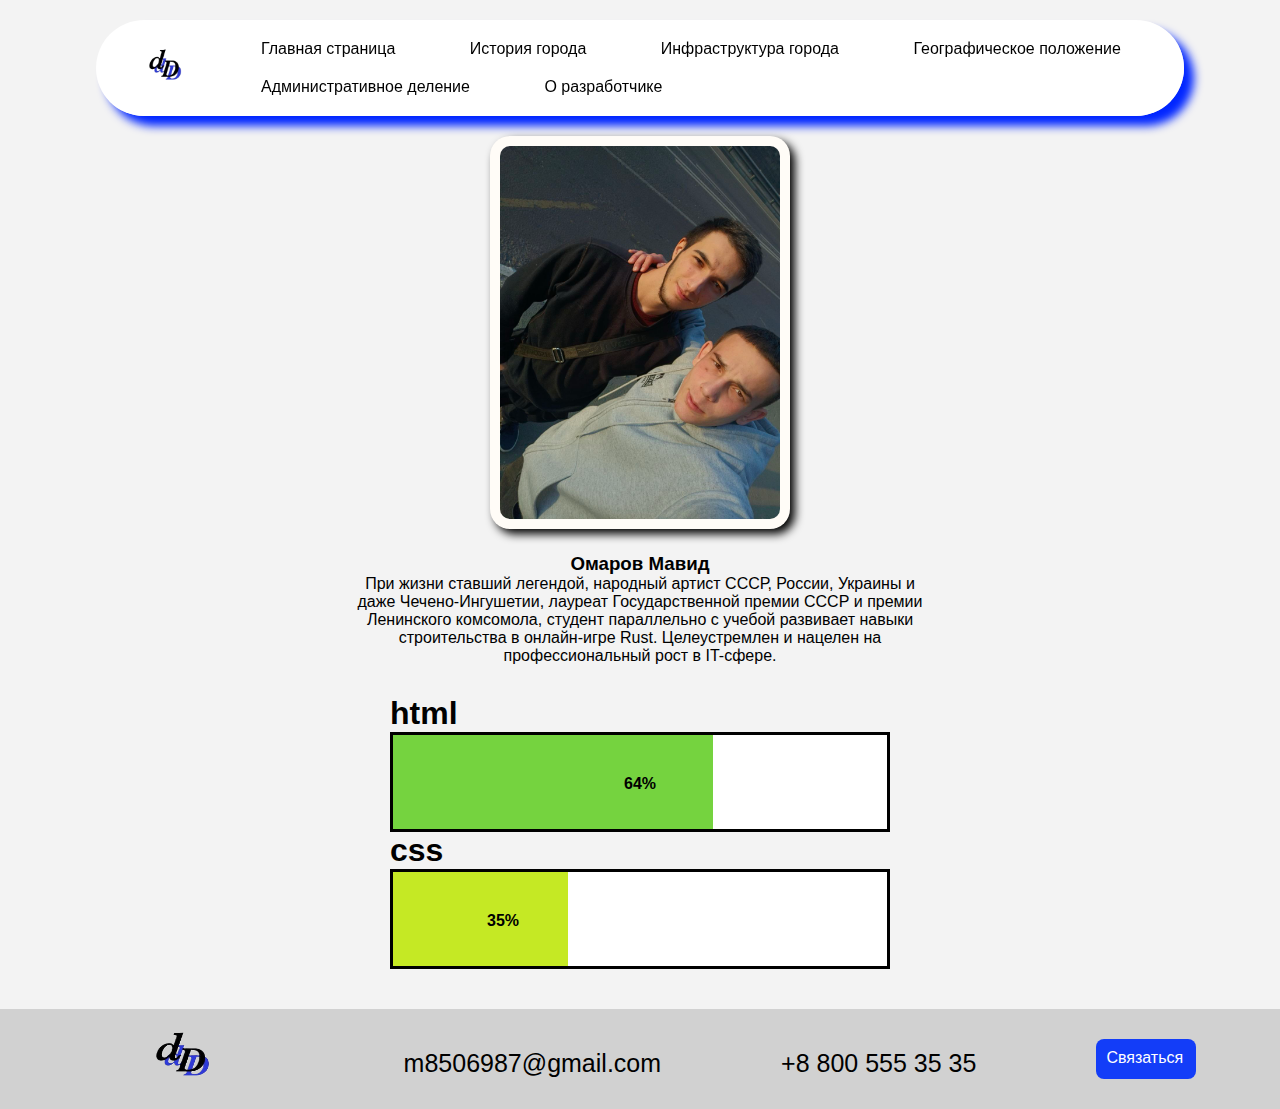
<file: Карточка профиля/html/index.html>
<!DOCTYPE html>
<html lang="en">
<head>     <!-- комментарий -->
    <meta charset="UTF-8">
    <meta name="viewport" content="width=device-width, initial-scale=1.0">
    <title>О разработчике</title>
    <meta name="viewport" content="width=device-width", initial scale="1.0", user-scalable="yes">
    <link rel="stylesheet" href="../css/styleosnov.css">
    <link rel="stylesheet" href="../css/style.css">
</head>
<body>
<header class="container">
    
    <nav class="links"><img src="../photo/photo2.png" alt="logo">
        <ul>    
            <li><a href="index2.html">Главная страница</a></li>
            <li><a href="inddex3.html">История города</a></li>
            <li><a href="index5.html">Инфраструктура города</a></li>
            <li><a href="index4.html">Географическое положение</a></li>
            <li><a href="#">Административное деление</a></li>
            <li><a href="index.html">О разработчике</a></li>
        </ul>
    </nav>
</header>
<main>
        
<div class="user-card">
    <div class="content">
        <img src="../photo/photo_2025-10-18_17-58-14.jpg" alt="avtor">
        <h3>Омаров Мавид</h3>
        <p>При жизни ставший легендой, народный артист СССР, России, Украины и даже Чечено-Ингушетии, лауреат 
        Государственной премии СССР и премии Ленинского комсомола, студент параллельно с учебой развивает навыки
        строительства в онлайн-игре Rust. Целеустремлен и нацелен на профессиональный рост в IT-сфере.</p>
    </div>
    <div class="container1">
    <H1>html</H1>
    <div class="diagram_html"><span><h4>64%</h4></span></div>
    <H1>css</H1>
    <div class="diagram_css"><span><h4>35%</h4></span></div>
</div>
</div>
</main>
</body>
<footer class="footer">
    <div class="info">
        
        <img src="../photo/photo2.png" alt="">
        <p>m8506987@gmail.com</p>
        <p>+8 800 555 35 35</p>
        <a class="btn" href="https://vk.com/id708917546" target="_blank">Связаться</a>
        
    </div>
</footer>

</html>
</file>
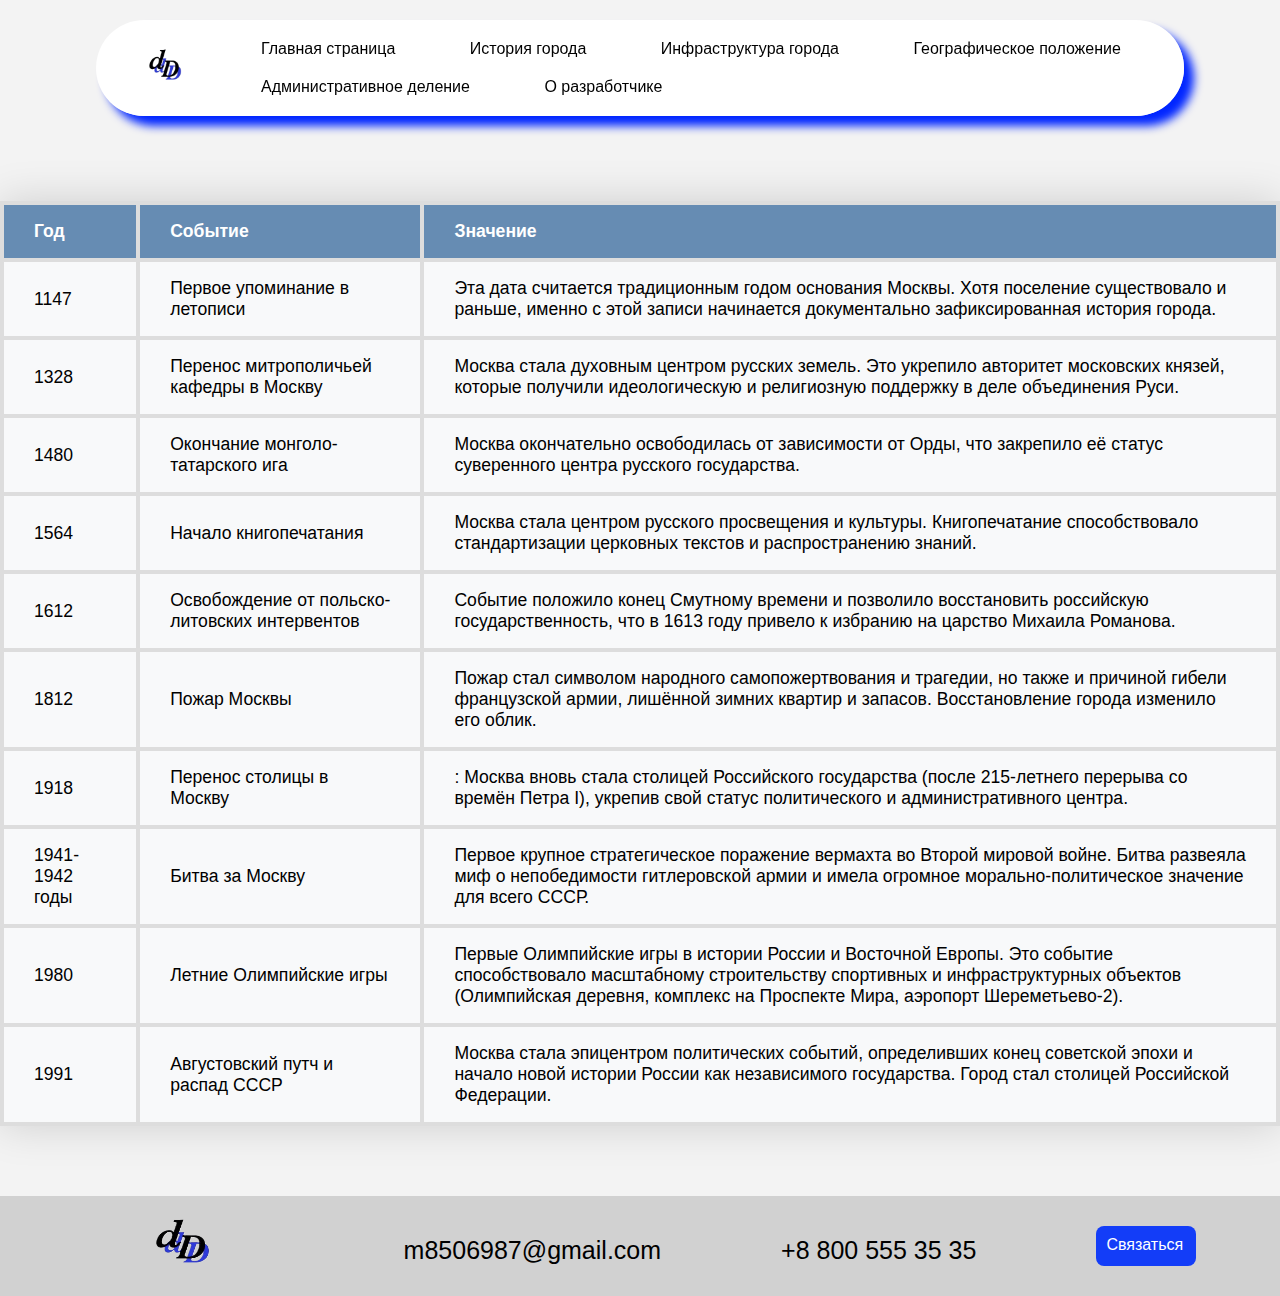
<file: Карточка профиля/html/inddex3.html>
<!DOCTYPE html>
<html lang="en">
<head>
    <meta charset="UTF-8">
    <meta name="viewport" content="width=device-width, initial-scale=1.0">
    <link rel="stylesheet" href="../css/styleosnov.css">
    <link rel="stylesheet" href="../css/style3.css">
    <title>Document</title>
</head>
<body>
    <header class="container">
    
    <nav class="links"><img src="../photo/photo2.png" alt="logo">
        <ul>    
            <li><a href="index2.html">Главная страница</a></li>
            <li><a href="inddex3.html">История города</a></li>
            <li><a href="index5.html">Инфраструктура города</a></li>
            <li><a href="index4.html">Географическое положение</a></li>
            <li><a href="#">Административное деление</a></li>
            <li><a href="index.html">О разработчике</a></li>
        </ul>
    </nav>
</header>
    <main>
        <table class="wrap">
            <thead>
                <tr>
                    <th>Год</th>
                    <th>Событие</th>
                    <th>Значение</th>
                </tr>
            </thead>
            <tbody>
            <tr>
                <td>1147</td>
                <td> Первое упоминание в летописи</td>
                <td> Эта дата считается традиционным годом основания Москвы. Хотя поселение существовало и раньше, именно с этой записи начинается документально зафиксированная история города.</td>
            </tr>
            <tr>
                <td>1328</td>
                <td>Перенос митрополичьей кафедры в Москву</td>
                <td> Москва стала духовным центром русских земель. Это укрепило авторитет московских князей, которые получили идеологическую и религиозную поддержку в деле объединения Руси.</td>
            </tr>
            <tr>
                <td>1480</td>
                <td>Окончание монголо-татарского ига</td>
                <td> Москва окончательно освободилась от зависимости от Орды, что закрепило её статус суверенного центра русского государства.</td>
            </tr>
            <tr>
                <td>1564</td>
                <td>Начало книгопечатания</td>
                <td> Москва стала центром русского просвещения и культуры. Книгопечатание способствовало стандартизации церковных текстов и распространению знаний.</td>
            </tr>
            <tr>
                <td>1612</td>
                <td> Освобождение от польско-литовских интервентов</td>
                <td>Событие положило конец Смутному времени и позволило восстановить российскую государственность, что в 1613 году привело к избранию на царство Михаила Романова.</td>
            </tr>
            <tr>
                <td>1812</td>
                <td>Пожар Москвы</td>
                <td>Пожар стал символом народного самопожертвования и трагедии, но также и причиной гибели французской армии, лишённой зимних квартир и запасов. Восстановление города изменило его облик.</td>
            </tr>
            <tr>
                <td>1918</td>
                <td>Перенос столицы в Москву</td>
                <td>: Москва вновь стала столицей Российского государства (после 215-летнего перерыва со времён Петра I), укрепив свой статус политического и административного центра.</td>
            </tr>
            <tr>
                <td>1941-1942 годы</td>
                <td>Битва за Москву</td>
                <td> Первое крупное стратегическое поражение вермахта во Второй мировой войне. Битва развеяла миф о непобедимости гитлеровской армии и имела огромное морально-политическое значение для всего СССР.</td>
            </tr>
            <tr>
                <td>1980</td>
                <td> Летние Олимпийские игры</td>
                <td> Первые Олимпийские игры в истории России и Восточной Европы. Это событие способствовало масштабному строительству спортивных и инфраструктурных объектов (Олимпийская деревня, комплекс на Проспекте Мира, аэропорт Шереметьево-2).</td>
            </tr>
                <tr>
                <td>1991</td>
                <td>Августовский путч и распад СССР</td>
                <td> Москва стала эпицентром политических событий, определивших конец советской эпохи и начало новой истории России как независимого государства. Город стал столицей Российской Федерации.</td>
            </tr>
            </tbody>
        </table>
    </main>
    <footer class="footer">
    <div class="info">
        <img src="../photo/photo2.png" alt="">
        <p>m8506987@gmail.com</p>
        <p>+8 800 555 35 35</p>
        <a class="btn" href="https://vk.com/id708917546" target="_blank">Связаться</a>

        
    </div>
</footer>
</body>
</html>
</file>
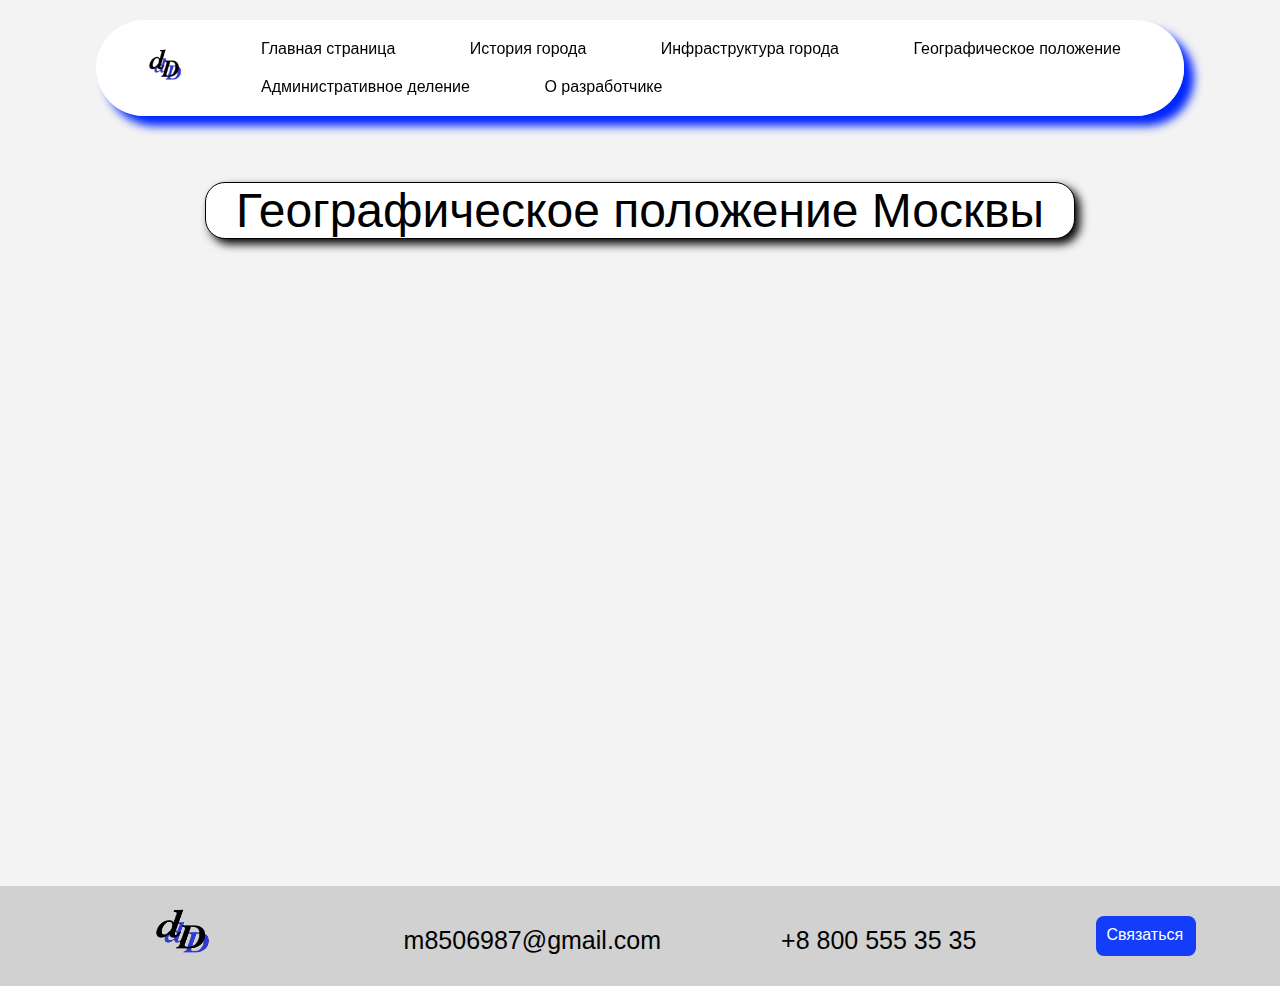
<file: Карточка профиля/html/index4.html>
<!DOCTYPE html>
<html lang="en">
<head>
    <meta charset="UTF-8">
    <meta name="viewport" content="width=device-width, initial-scale=1.0">
    <title>Document</title>
        <link rel="stylesheet" href="../css/styleosnov.css">
    <link rel="stylesheet" href="../css/style2.css">
</head>
<body>
     <header class="container">
    
    <nav class="links"><img src="../photo/photo2.png" alt="logo">
        <ul>    
            <li><a href="index2.html">Главная страница</a></li>
            <li><a href="inddex3.html">История города</a></li>
            <li><a href="index5.html">Инфраструктура города</a></li>
            <li><a href="index4.html">Географическое положение</a></li>
            <li><a href="#">Административное деление</a></li>
            <li><a href="index.html">О разработчике</a></li>
        </ul>
    </nav>
</header>
    <main>
            <div class="moscva">
        <p>Географическое положение Москвы</p>
    </div>
        <div class="map">
            <iframe src="https://www.google.com/maps/embed?pb=!1m18!1m12!1m3!1d87900.50565905459!2d37.59343930024484!3d55.7742520518039!2m3!1f0!2f0!3f0!3m2!1i1024!2i768!4f13.1!3m3!1m2!1s0x46b54afc73d4b0c9%3A0x3d44d6cc5757cf4c!2z0JzQvtGB0LrQstCw!5e0!3m2!1sru!2sru!4v1761164483400!5m2!1sru!2sru" width="600" height="450" style="border:0;" allowfullscreen="" loading="lazy" referrerpolicy="no-referrer-when-downgrade"></iframe>        </div>
    </main>
    <footer class="footer">
    <div class="info">
        <img src="../photo/photo2.png" alt="">
        <p>m8506987@gmail.com</p>
        <p>+8 800 555 35 35</p>
        <a class="btn" href="https://vk.com/id708917546" target="_blank">Связаться</a>

        
    </div>
</footer>
</body>
</html>
</file>
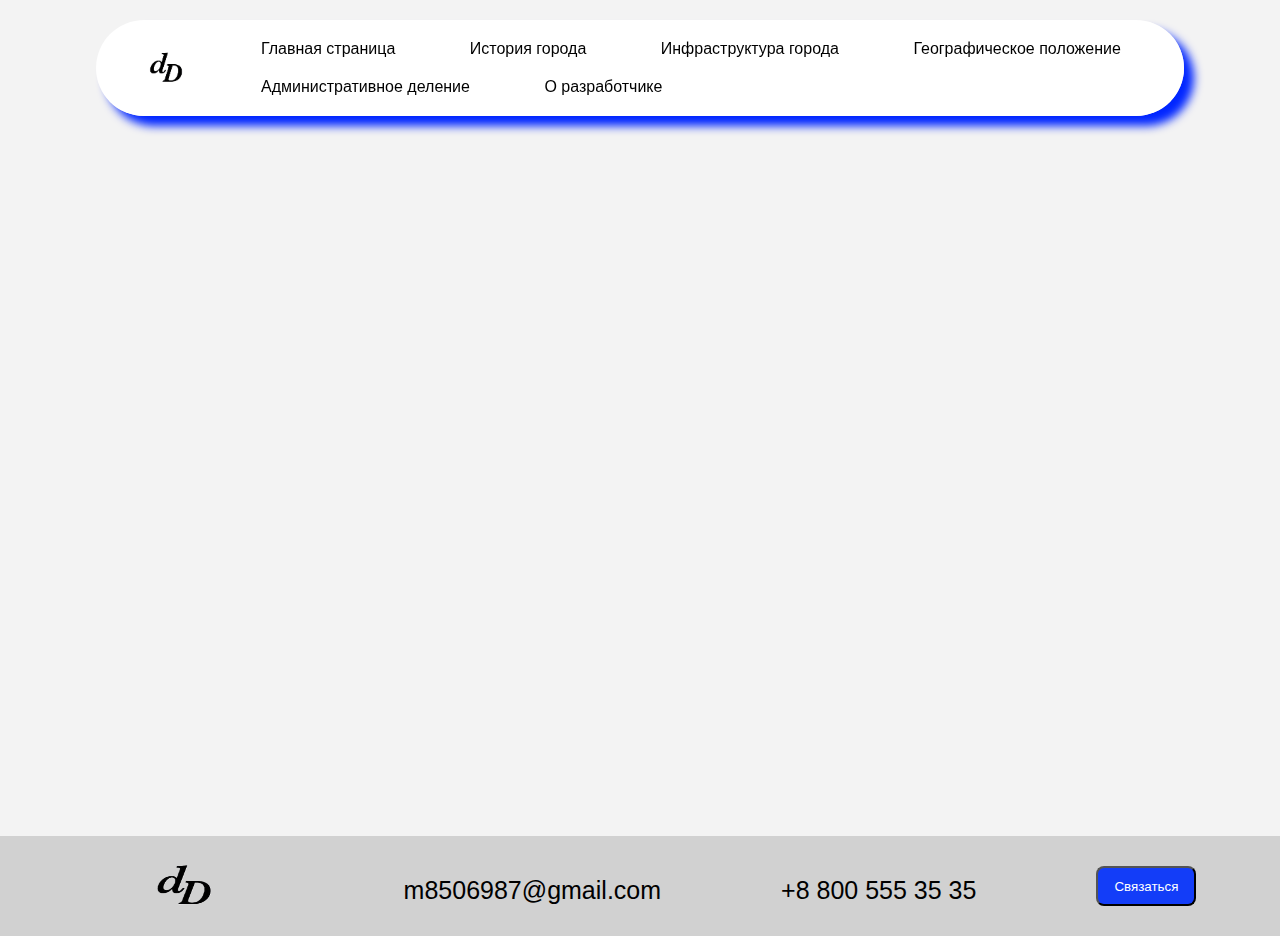
<file: Карточка профиля/html/indexosnov.html>
<!DOCTYPE html>
<html lang="en">
<head>
    <meta charset="UTF-8">
    <meta name="viewport" content="width=device-width, initial-scale=1.0">
    <title>Главная страница</title>
    <link rel="stylesheet" href="../css/styleosnov.css">
    <link rel="stylesheet" href="../css/style2.css">
</head>
<body>
    <header class="container">
    
    <nav class="links"><img src="../photo/logo1.png" alt="logo">
        <ul>    
            <li><a href="index2.html">Главная страница</a></li>
            <li><a href="#">История города</a></li>
            <li><a href="#">Инфраструктура города</a></li>
            <li><a href="#">Географическое положение</a></li>
            <li><a href="#">Административное деление</a></li>
            <li><a href="index.html">О разработчике</a></li>
        </ul>
    </nav>
</header>
<main>

</main>

<footer class="footer">
    <div class="info">
        <img src="../photo/logo1.png" alt="">
        <p>m8506987@gmail.com</p>
        <p>+8 800 555 35 35</p>
        <button class="btn"><a href="https://vk.com/id708917546" target="_blank">Связаться</a>
        </button>
        
    </div>
</footer>
</body>
</html>
</file>
<file: Карточка профиля/css/styleosnov.css>
/* комментарий */

*{
    margin: 0;
    padding: 0;
    box-sizing: border-box;
}

body{
    font-family: 'poppins', sans-serif;
    font-weight: 400;
    background: rgb(243, 243, 243);
}

header{
    width: 85%;
    z-index: 999;
}

main{
    min-height: 80vh;
}

/* footer*/

.footer{
    width: 100%;
    height: 100px;
    position: static;
    bottom: 0;
    background-color: rgb(209, 209, 209);
}

.footer p{
    text-align: center;
    font-family: 'Franklin Gothic Medium', 'Arial Narrow', Arial, sans-serif;
    padding-top: 40px;
    font-size: 25px;
}

.footer img{
    margin-top: 10px;
    height: 80px;
    width: 200px;
}
.btn{
    background:  rgb(19, 61, 248);
    padding: 10px;
    margin-top: 30px;
    height: 40px;
    width: 100px;
    border-radius: 8px;
    color: white;
}
.btn:HOVER{
    background: rgb(19, 61, 248);
    padding: 10px;
    border-radius: 8px;
    transition: 0.5s;
    color: rgb(255, 255, 255);
    background-color: rgb(0, 33, 218);
}
.btn a{
    color: white;
}

.info{
display: flex;
justify-content: center;
gap: 120px;
}

/* меню */

.container{
    position: sticky;
    top: 0;
    margin-left: auto;
    margin-right: auto;

}

a{
    text-decoration: none;
}
.container img{
    width: 120px;
    height: auto;
}
.container nav{
    display: flex;
    justify-content: center;
    align-items: center;
    font-size: 16px;
    background: rgba(255, 255, 255, 0.95);
    border-radius: 50px;
    padding: 10px;
    box-shadow: 10px 10px 10px rgb(0, 38, 255);
    margin-top: 20px;
}
.links a{
    align-items: center ;
    color: rgb(0, 0, 0);
    padding: 0 10px 0 10px;
    transition: 0.5s;
    display: block;
}
.links a:hover{
    align-items: center ;
    color: rgb(0, 0, 0);
    padding: 0 10px 0 10px;
    transform: scale(1.3);
    transition: .8s;
    background-color: aliceblue;
    border-radius: 20px;
}
nav ul li {
    display: inline-block;
    list-style: none;
    padding: 10px 10px;
    margin: 0 15px;
}

@media (max-width: 1200px) {
.info{
    gap: 40px;
}
}
@media (max-width: 830px) {
.info p{
    font-size: .9rem;
}
}
</file>
<file: Карточка профиля/css/style.css>
/* карта */

.content{
    text-align: center;
}
.content p{
    width: 45%;
    margin-left: auto;
    margin-right: auto;
    font-weight: 540;
}

.content img{   
    width: 300px;
    height: auto;
    border-radius: 20px;
    padding: 10px;
    background-color: rgb(255, 252, 247);
    box-shadow: 5px 5px 10px black;
    pointer-events: none; 
    margin-bottom: 20px;
}

.user-card{
    margin-top: 20px;

}

/* диаграмма */

.diagram_html{
    float: left;
    position: relative;
    border: solid black;
    background-color: rgb(255, 255, 255);
    width: 500px;
    height: 100px;

}

.diagram_html::after {
    content: "";
    position: absolute;
    top: 0;
    left: 0;
    z-index: 100;
    background-color: rgb(117, 211, 63);
    width: 320px;
    height: 94px;
}

.diagram_html h4{
    position: relative;
    z-index: 101;
    text-align: center;
    top: 40px;
}

.diagram_css h4{
    position: relative;
    z-index: 101;
    width: 220px;
    top: 40px;
}

.diagram_css{
    float: left;
    position: relative;
    border: solid black;
    background-color: rgb(255, 255, 255);
    text-align: center;
    width: 500px;
    height: 100px;
    margin-bottom: 40px;
}

.diagram_css::after {
    content: "";
    position: absolute;
    top: 0;
    left: 0;
    z-index: 1;
    background-color: rgb(197, 233, 36) ;
    width: 175px;
    height: 94px;
}

.container1 {
    display: flex;
    justify-content: center;
    display: grid;
    width: 100%;
    margin: 0 auto; 
    margin-top: 30px;
    
}
</file>
<file: Карточка профиля/css/style3.css>
.wrap tr th{
    color: rgb(255, 255, 255);
}
.wrap tbody tr{
            background-color: #f8f9fa;
        }
.wrap thead tr {
            background-color: #668cb3;
            color: #bea1a1;
            text-align: left;
            font-weight: bold;
        }
.wrap {
            width: 100%;
            border-collapse: collapse;
            margin: 25px 0;
            font-size: 1.1rem;
            min-width: 400px;
            box-shadow: 0 0 40px rgba(0, 0, 0, 0.15);
            background-color: #fff;
            margin: 0 auto;
        }
        .wrap th,
        .wrap td {
            padding: 16px 30px;
            border: 4px solid #ddd;
        }
main{
    padding: 85px 0 70px 0;
    width: 100%;
    box-sizing: border-box;
}
</file>
<file: Карточка профиля/css/style2.css>
.moscva{
    width: 100%;
    margin-top: 50px;
    text-align: center;
    padding: 16px;
    font-size: 3rem;
}
.moscva p{
    display: inline-block;
    background-color: rgb(255, 255, 255);
    padding-left: 30px;
    padding-right: 30px;
    border-radius: 20px;
    border: solid, black, 1px;
    box-shadow: 5px 5px 10px black;
}

.sity-card{
    display: flex;
    text-align: center;
    margin-top: 40px;
}

.content{
    display: grid;
    align-items: center;      
    grid-template-columns: repeat(3,minmax(0,1fr));
    gap: 30px;
    width: 90%;
    margin-left: auto;
    margin-right: auto;
    margin-bottom: 50px;
}
.content p{
    margin-left: auto;
    margin-right: auto;
    padding: 6px;
    font-size: 24px;
    font-weight: 100;
    background-color: rgb(255, 255, 255);
    box-shadow: 5px 5px 10px black;
    border-radius: 20px;
}

.content img{
    width: 90%;
    height: 300px;
    background-color: rgb(255, 255, 255);
    box-shadow: 5px 5px 10px black;
    border-radius: 20px;
    transition: 1s;
}
.content img:hover{
    transform: scale(1.12);
    transition: 1s;
    z-index: 2;
}
.map{
    margin-top: 20px;
    display: flex;
    justify-content: center;
    margin-bottom: 20px;

}
.map iframe{
    width: 1760px;
    height: 65vh;
    border-radius: 20px;
}
</file>
